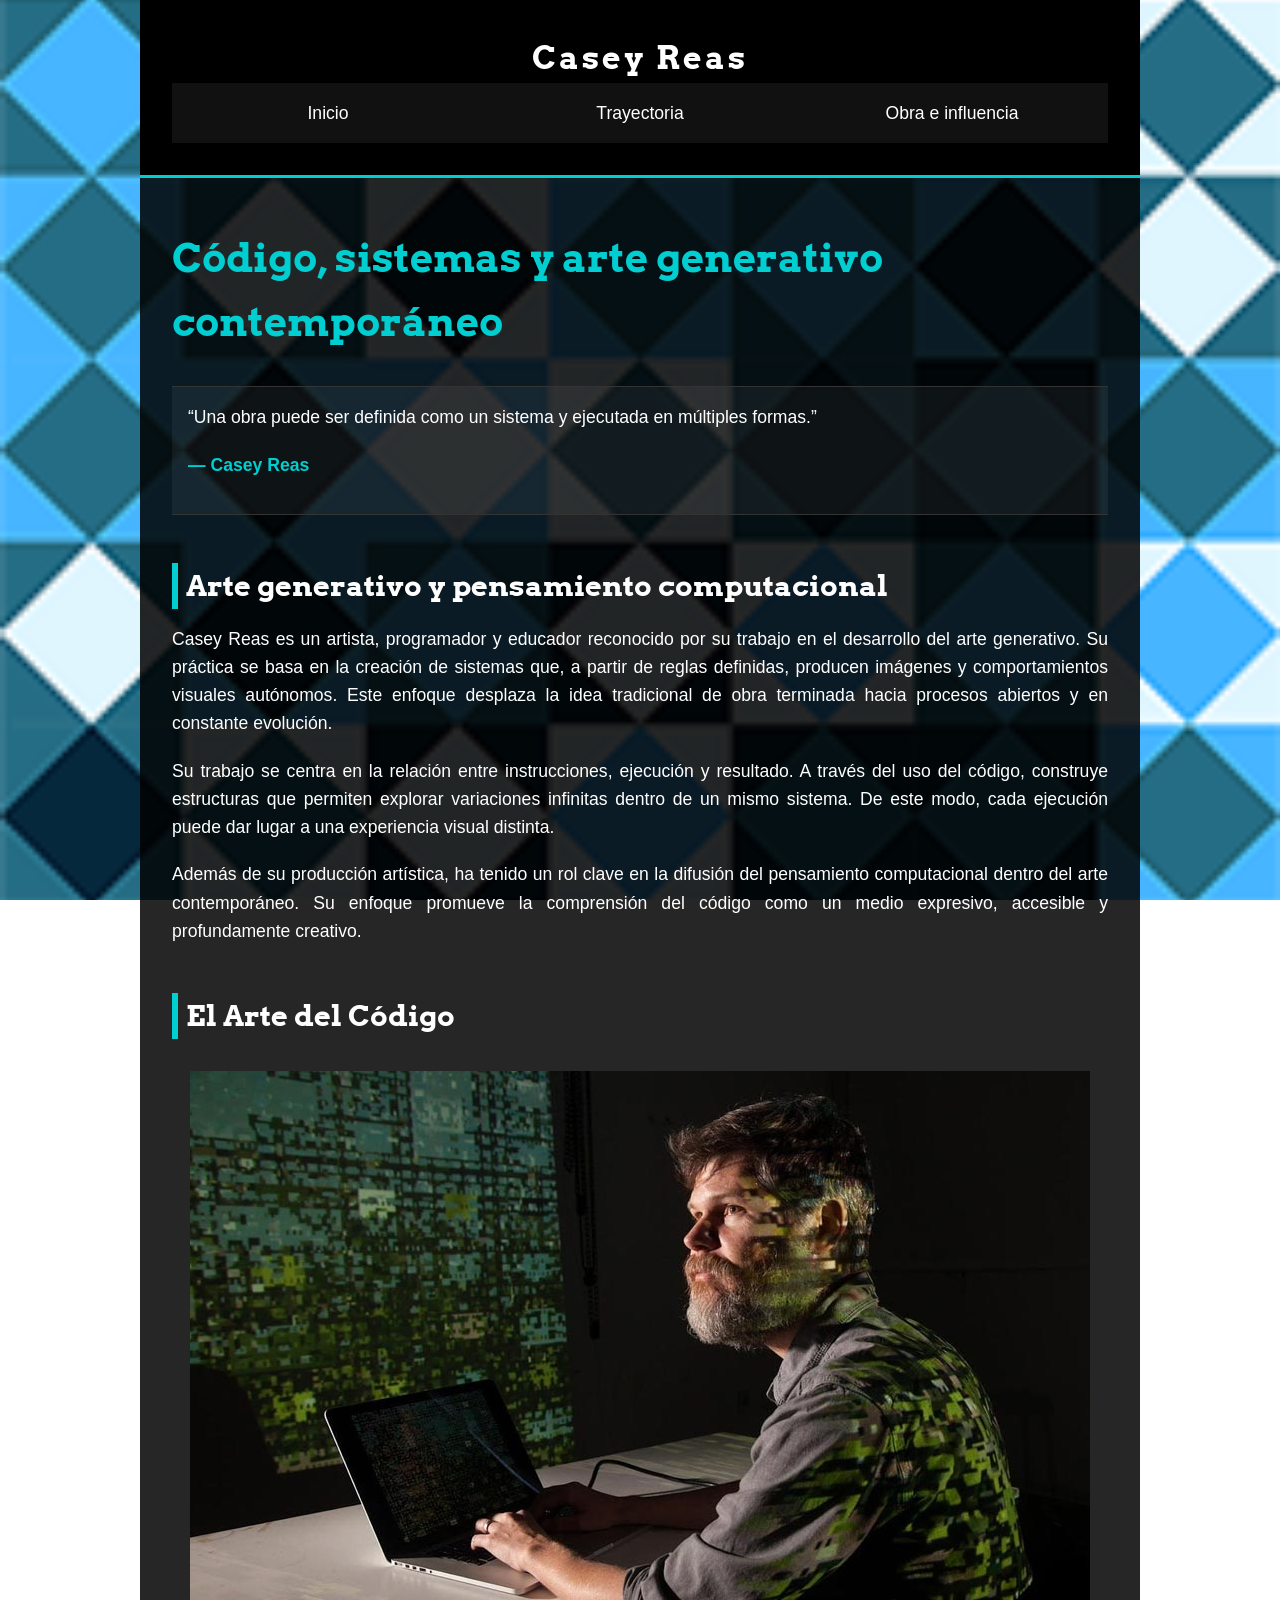
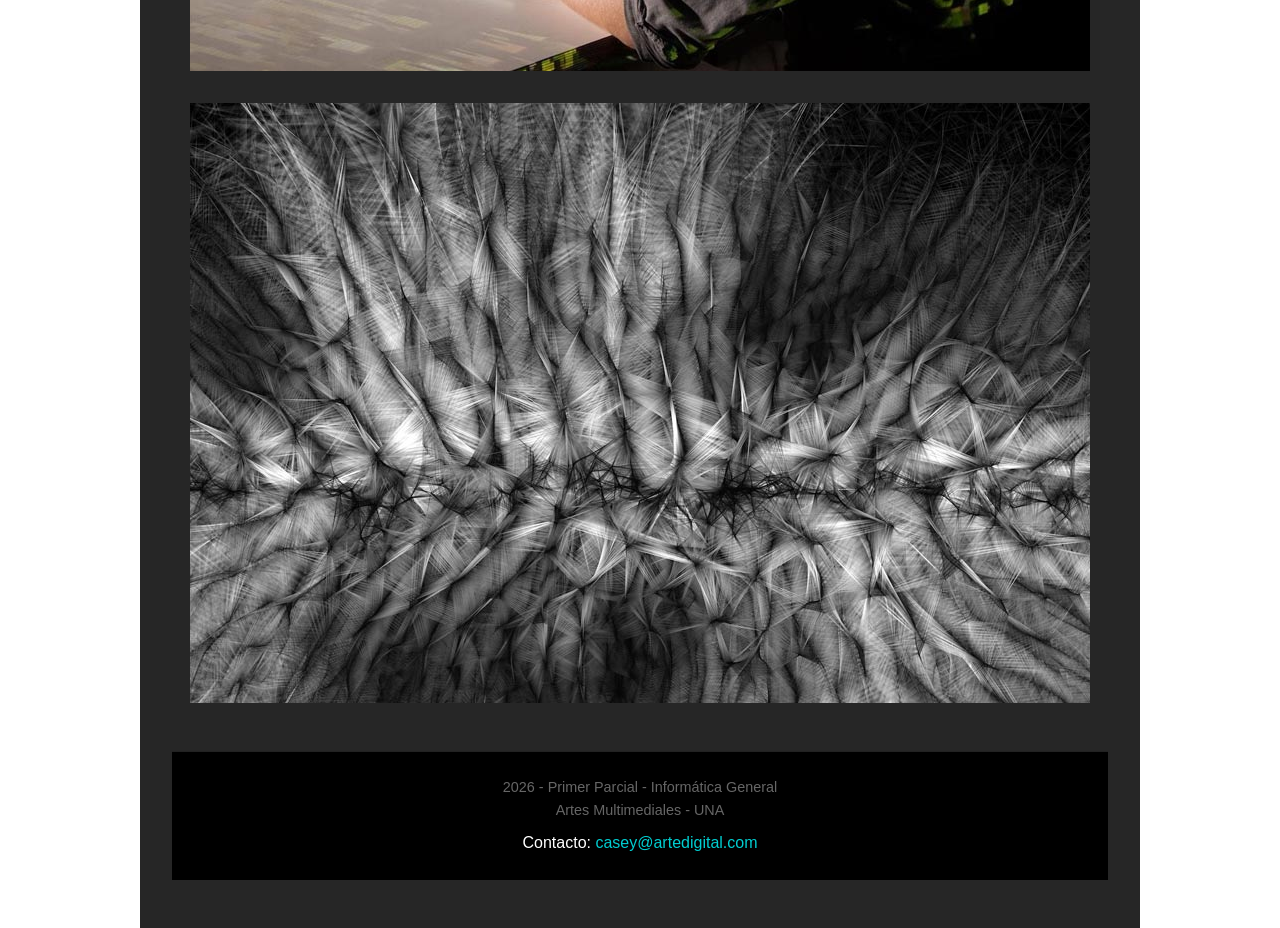
<file: index.html>
<!DOCTYPE html>
<html lang="es">
<head>
    <meta charset="UTF-8">
    <meta name="viewport" content="width=device-width, initial-scale=1.0">
    <title>Casey Reas - Inicio | Primer Parcial Informática General</title>
    <link rel="preconnect" href="https://fonts.googleapis.com">
    <link rel="preconnect" href="https://fonts.gstatic.com" crossorigin>
    <link href="https://fonts.googleapis.com/css2?family=Arvo:ital,wght@0,400;0,700;1,400;1,700&display=swap" rel="stylesheet">
    <link rel="stylesheet" href="css/estilos.css">
</head>
<body>

    <div id="contenedor">

        <header>
            <h1><a href="index.html" class="link-home">Casey Reas</a></h1>
            <nav>
                <ul>
                    <li><a href="index.html" class="active">Inicio</a></li>
                    <li><a href="trayectoria.html" class="active">Trayectoria</a></li>
                    <li><a href="obra.html" class="active">Obra e influencia</a></li>
                </ul>
            </nav>
        </header>

        <main class="contenedor-principal">
            
            <section id="introduccion">
                <h2>Código, sistemas y arte generativo contemporáneo</h2>
                
                <blockquote cite="Casey Reas">
                    <p>“Una obra puede ser definida como un sistema y ejecutada en múltiples formas.”</p>
                    <p><strong>— Casey Reas</strong></p>
                </blockquote>
            </section>

            <section id="pensamiento-computacional">
                <h3>Arte generativo y pensamiento computacional</h3>
                <p>
                    Casey Reas es un artista, programador y educador reconocido por su trabajo en el desarrollo del arte generativo. 
                    Su práctica se basa en la creación de sistemas que, a partir de reglas definidas, producen imágenes y comportamientos 
                    visuales autónomos. Este enfoque desplaza la idea tradicional de obra terminada hacia procesos abiertos y en constante evolución.
                </p>
                <p>
                    Su trabajo se centra en la relación entre instrucciones, ejecución y resultado. A través del uso del código, 
                    construye estructuras que permiten explorar variaciones infinitas dentro de un mismo sistema. De este modo, 
                    cada ejecución puede dar lugar a una experiencia visual distinta.
                </p>
                <p>
                    Además de su producción artística, ha tenido un rol clave en la difusión del pensamiento computacional dentro del 
                    arte contemporáneo. Su enfoque promueve la comprensión del código como un medio expresivo, accesible y profundamente creativo.
                </p>
            </section>

            <section id="galeria-inicio">
                <h3>El Arte del Código</h3>
                <div class="galeria-imagenes">
                    <img src="img/reas-1.jpg" alt="Obra de arte generativo lineal creada por Casey Reas">
                    <img src="img/reas-2.jpg" alt="Variación visual de sistemas autónomos por Casey Reas">
                </div>
            </section>

            <footer>
                <p>2026 - Primer Parcial - Informática General</p>
                <p>Artes Multimediales - UNA</p>
                <address>
                    Contacto: <a href="mailto:casey@artedigital.com">casey@artedigital.com</a>
                </address>
            </footer>

        </main>

    </div>

    </body>
</html>
</file>
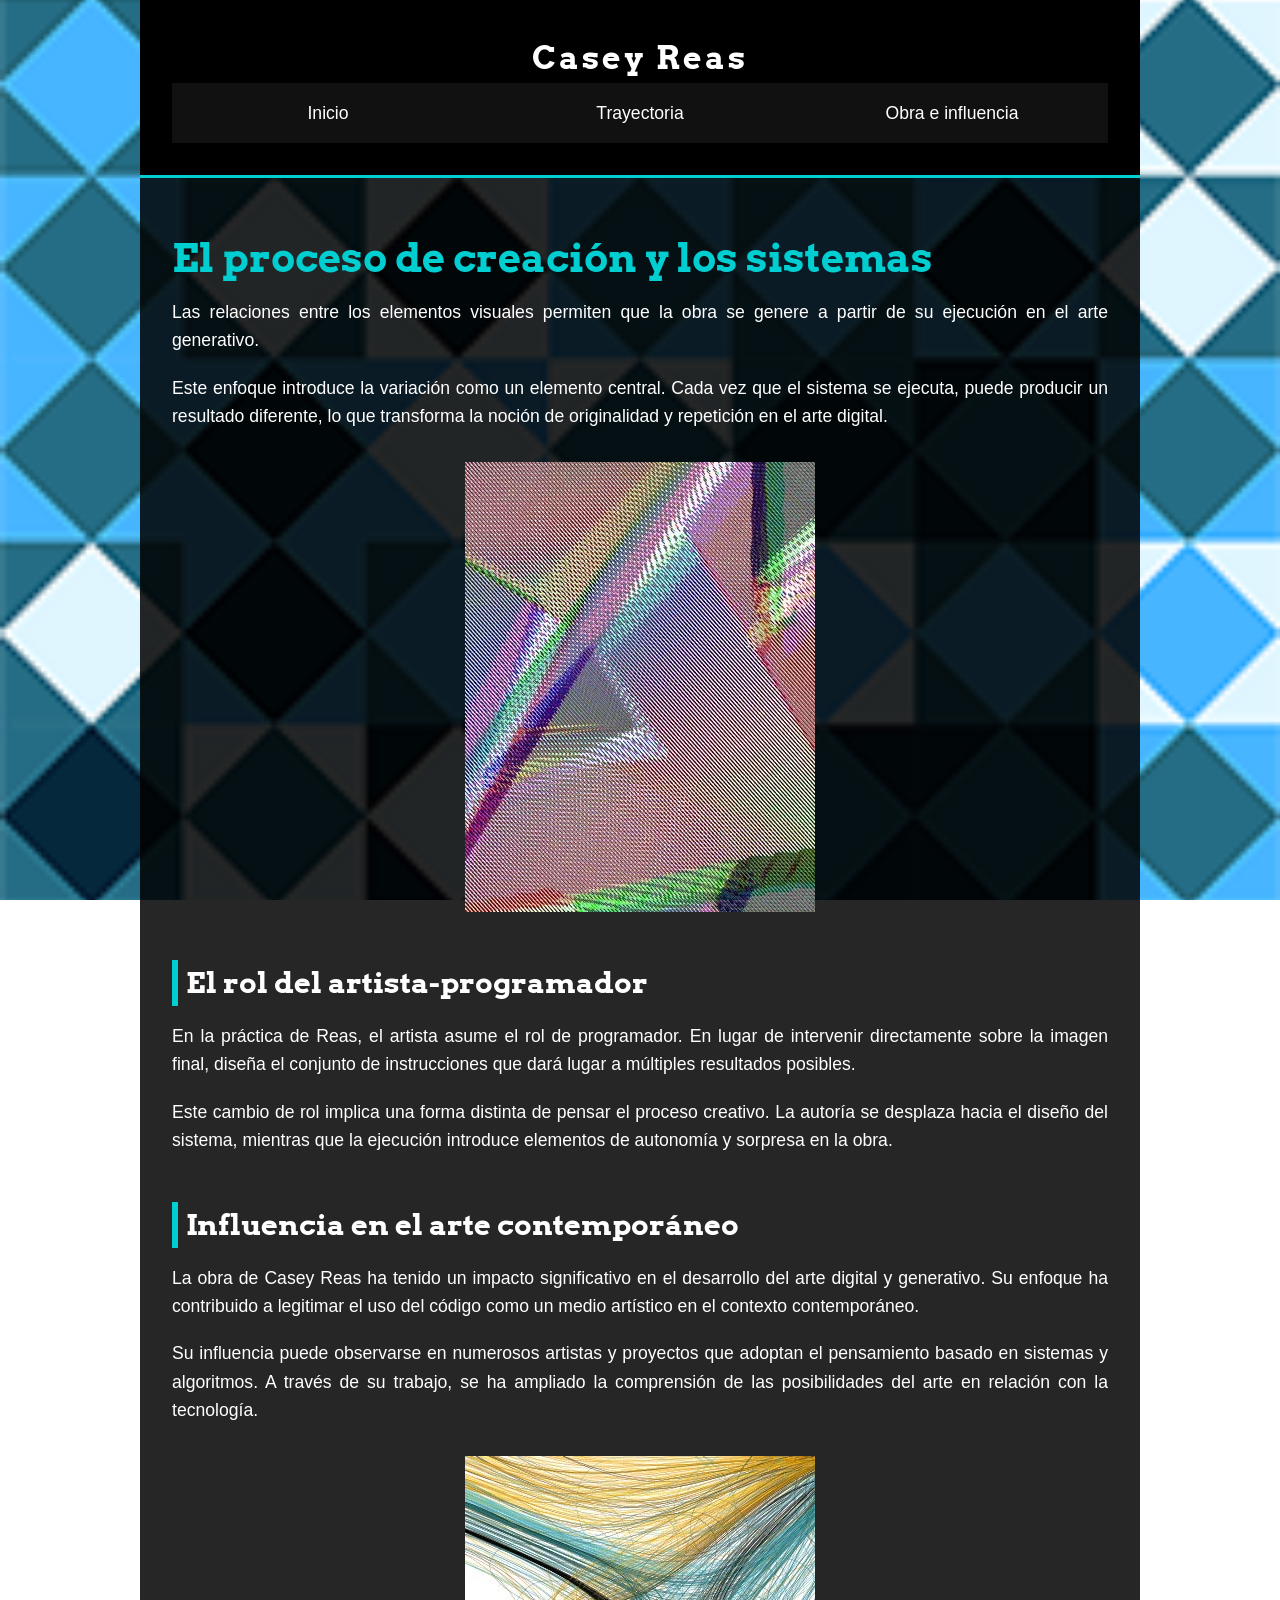
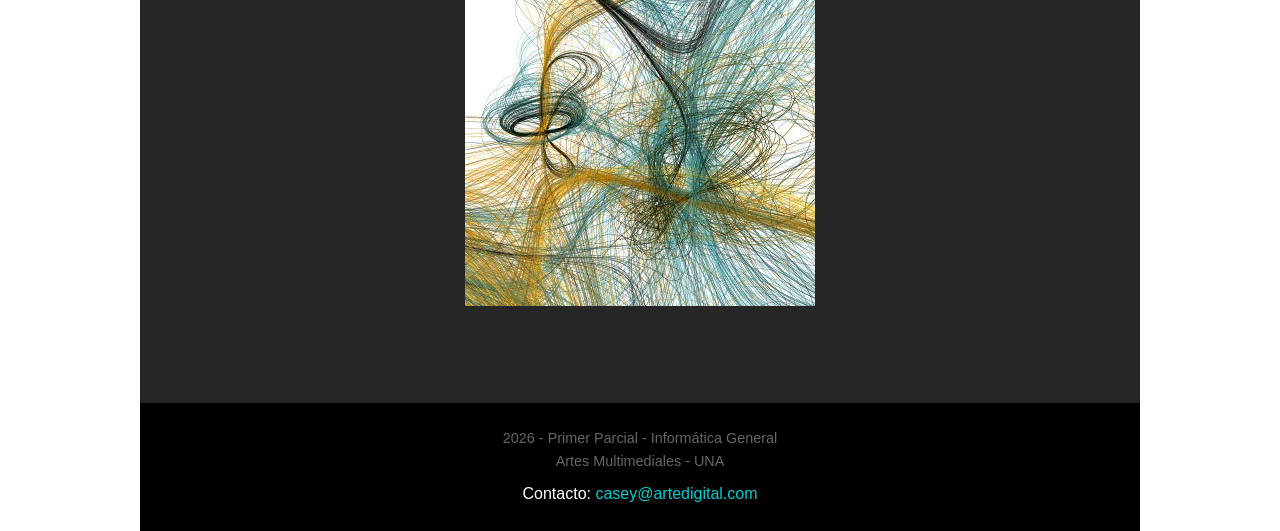
<file: obra.html>
<!DOCTYPE html>
<html lang="es">
<head>
    <meta charset="UTF-8">
    <meta name="viewport" content="width=device-width, initial-scale=1.0">
    <title>Casey Reas - La Obra | Primer Parcial Informática General</title>
    <link rel="preconnect" href="https://fonts.googleapis.com">
    <link rel="preconnect" href="https://fonts.gstatic.com" crossorigin>
    <link href="https://fonts.googleapis.com/css2?family=Arvo:ital,wght@0,400;0,700;1,400;1,700&display=swap" rel="stylesheet">
    <link rel="stylesheet" href="css/estilos.css">
</head>
<body>

    <div id="contenedor">

        <header>
            <h1><a href="index.html" class="link-home">Casey Reas</a></h1>
            <nav>
                <ul>
                    <li><a href="index.html" class="active">Inicio</a></li>
                    <li><a href="trayectoria.html" class="active">Trayectoria</a></li>
                    <li><a href="obra.html" class="active">Obra e influencia</a></li>
                </ul>
            </nav>
        </header>

        <main>
            
            <section>
                <h2>El proceso de creación y los sistemas</h2>
                <p>Las relaciones entre los elementos visuales permiten que la obra se genere a partir de su ejecución en el arte generativo.</p>
                <p>Este enfoque introduce la variación como un elemento central. Cada vez que el sistema se ejecuta, puede producir un resultado diferente, lo que transforma la noción de originalidad y repetición en el arte digital.</p>
                
                <img src="img/reas-3.jpg" alt="Exhibición de arte digital con proyecciones algorítmicas de Casey Reas">
            </section>

            <section>
                <h3>El rol del artista-programador</h3>
                <p>En la práctica de Reas, el artista asume el rol de programador. En lugar de intervenir directamente sobre la imagen final, diseña el conjunto de instrucciones que dará lugar a múltiples resultados posibles.</p>
                <p>Este cambio de rol implica una forma distinta de pensar el proceso creativo. La autoría se desplaza hacia el diseño del sistema, mientras que la ejecución introduce elementos de autonomía y sorpresa en la obra.</p>
            </section>

            <section>
                <h3>Influencia en el arte contemporáneo</h3>
                <p>La obra de Casey Reas ha tenido un impacto significativo en el desarrollo del arte digital y generativo. Su enfoque ha contribuido a legitimar el uso del código como un medio artístico en el contexto contemporáneo.</p>
                <p>Su influencia puede observarse en numerosos artistas y proyectos que adoptan el pensamiento basado en sistemas y algoritmos. A través de su trabajo, se ha ampliado la comprensión de las posibilidades del arte en relación con la tecnología.</p>
                
                <img src="img/reas-4.jpg" alt="Detalle lineal y geométrico de una pieza visual generativa">
            </section>
                        
        </main>

        <footer>
                <p>2026 - Primer Parcial - Informática General</p>
                <p>Artes Multimediales - UNA</p>
                <address>
                    Contacto: <a href="mailto:casey@artedigital.com">casey@artedigital.com</a>
                </address>
        </footer>

    </div> 
</body>
</html>
</file>
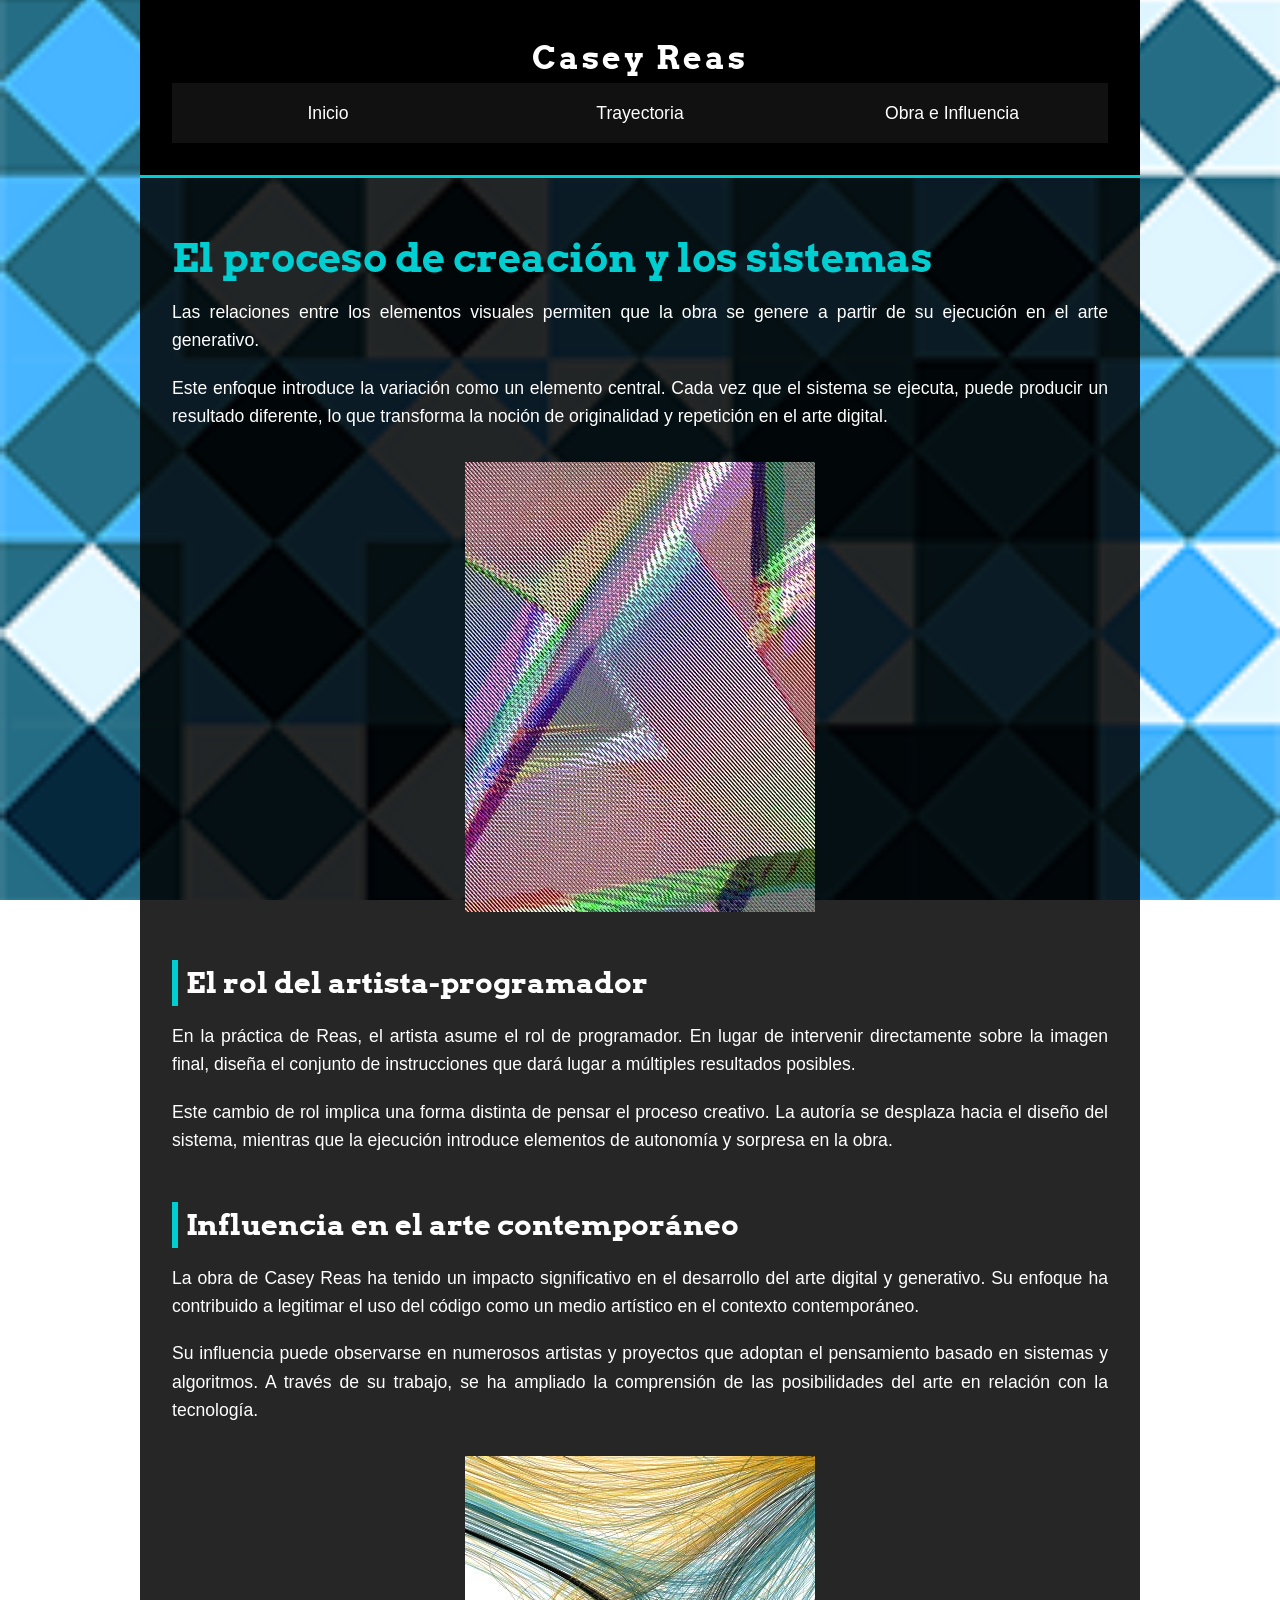
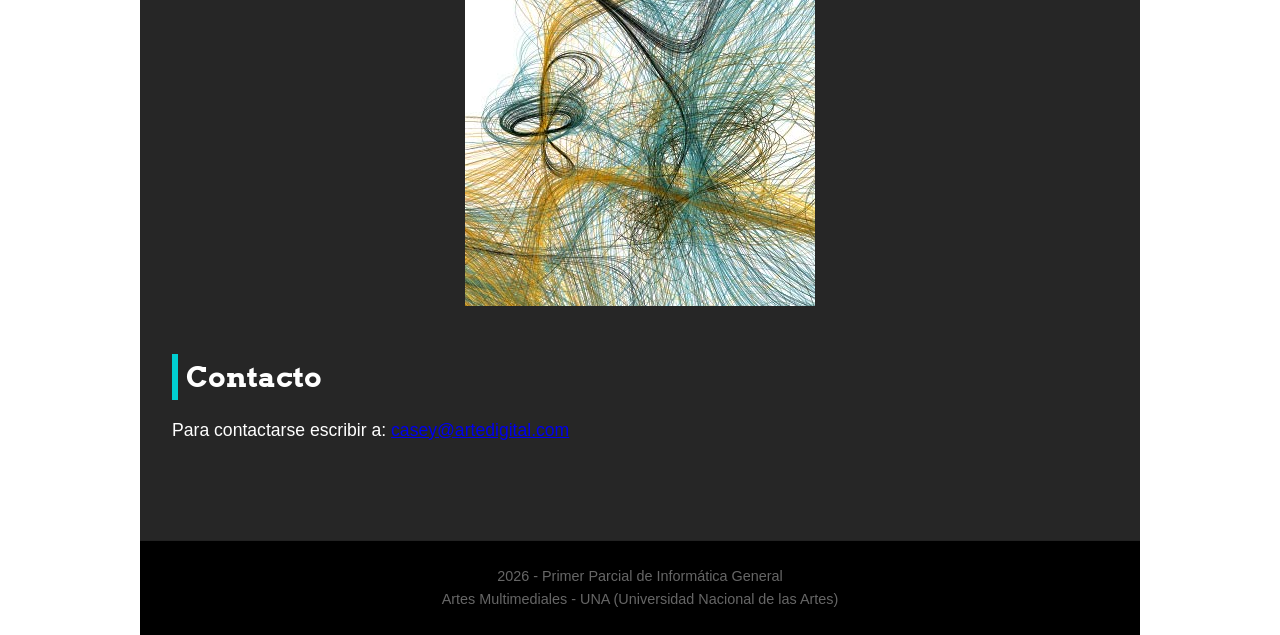
<file: obras.html>
<!DOCTYPE html>
<html lang="es">
<head>
    <meta charset="UTF-8">
    <meta name="viewport" content="width=device-width, initial-scale=1.0">
    <title>Casey Reas - La Obra | Primer Parcial Informática General</title>
    <link rel="preconnect" href="https://fonts.googleapis.com">
    <link rel="preconnect" href="https://fonts.gstatic.com" crossorigin>
    <link href="https://fonts.googleapis.com/css2?family=Arvo:ital,wght@0,400;0,700;1,400;1,700&display=swap" rel="stylesheet">
    <link rel="stylesheet" href="css/estilos.css">
</head>
<body>

    <div id="contenedor">

        <header>
            <h1>Casey Reas</h1>
            <nav>
                <ul>
                    <li><a href="index.html" class="active">Inicio</a></li>
                    <li><a href="trayectoria.html">Trayectoria</a></li>
                    <li><a href="obra.html">Obra e Influencia</a></li>
                </ul>
            </nav>
        </header>

        <main>
            
            <section>
                <h2>El proceso de creación y los sistemas</h2>
                <p>Las relaciones entre los elementos visuales permiten que la obra se genere a partir de su ejecución en el arte generativo.</p>
                <p>Este enfoque introduce la variación como un elemento central. Cada vez que el sistema se ejecuta, puede producir un resultado diferente, lo que transforma la noción de originalidad y repetición en el arte digital.</p>
                
                <img src="img/reas-3.jpg" alt="Exhibición de arte digital con proyecciones algorítmicas de Casey Reas">
            </section>

            <section>
                <h3>El rol del artista-programador</h3>
                <p>En la práctica de Reas, el artista asume el rol de programador. En lugar de intervenir directamente sobre la imagen final, diseña el conjunto de instrucciones que dará lugar a múltiples resultados posibles.</p>
                <p>Este cambio de rol implica una forma distinta de pensar el proceso creativo. La autoría se desplaza hacia el diseño del sistema, mientras que la ejecución introduce elementos de autonomía y sorpresa en la obra.</p>
            </section>

            <section>
                <h3>Influencia en el arte contemporáneo</h3>
                <p>La obra de Casey Reas ha tenido un impacto significativo en el desarrollo del arte digital y generativo. Su enfoque ha contribuido a legitimar el uso del código como un medio artístico en el contexto contemporáneo.</p>
                <p>Su influencia puede observarse en numerosos artistas y proyectos que adoptan el pensamiento basado en sistemas y algoritmos. A través de su trabajo, se ha ampliado la comprensión de las posibilidades del arte en relación con la tecnología.</p>
                
                <img src="img/reas-4.jpg" alt="Detalle lineal y geométrico de una pieza visual generativa">
            </section>

            <section>
                <h3>Contacto</h3>
                <p>Para contactarse escribir a: <a href="mailto:casey@artedigital.com">casey@artedigital.com</a></p>
            </section>

            
        </main>

        <footer>
                <p>2026 - Primer Parcial de Informática General</p>
                <p>Artes Multimediales - UNA (Universidad Nacional de las Artes)</p>
        </footer>

    </div> 
</body>
</html>
</file>
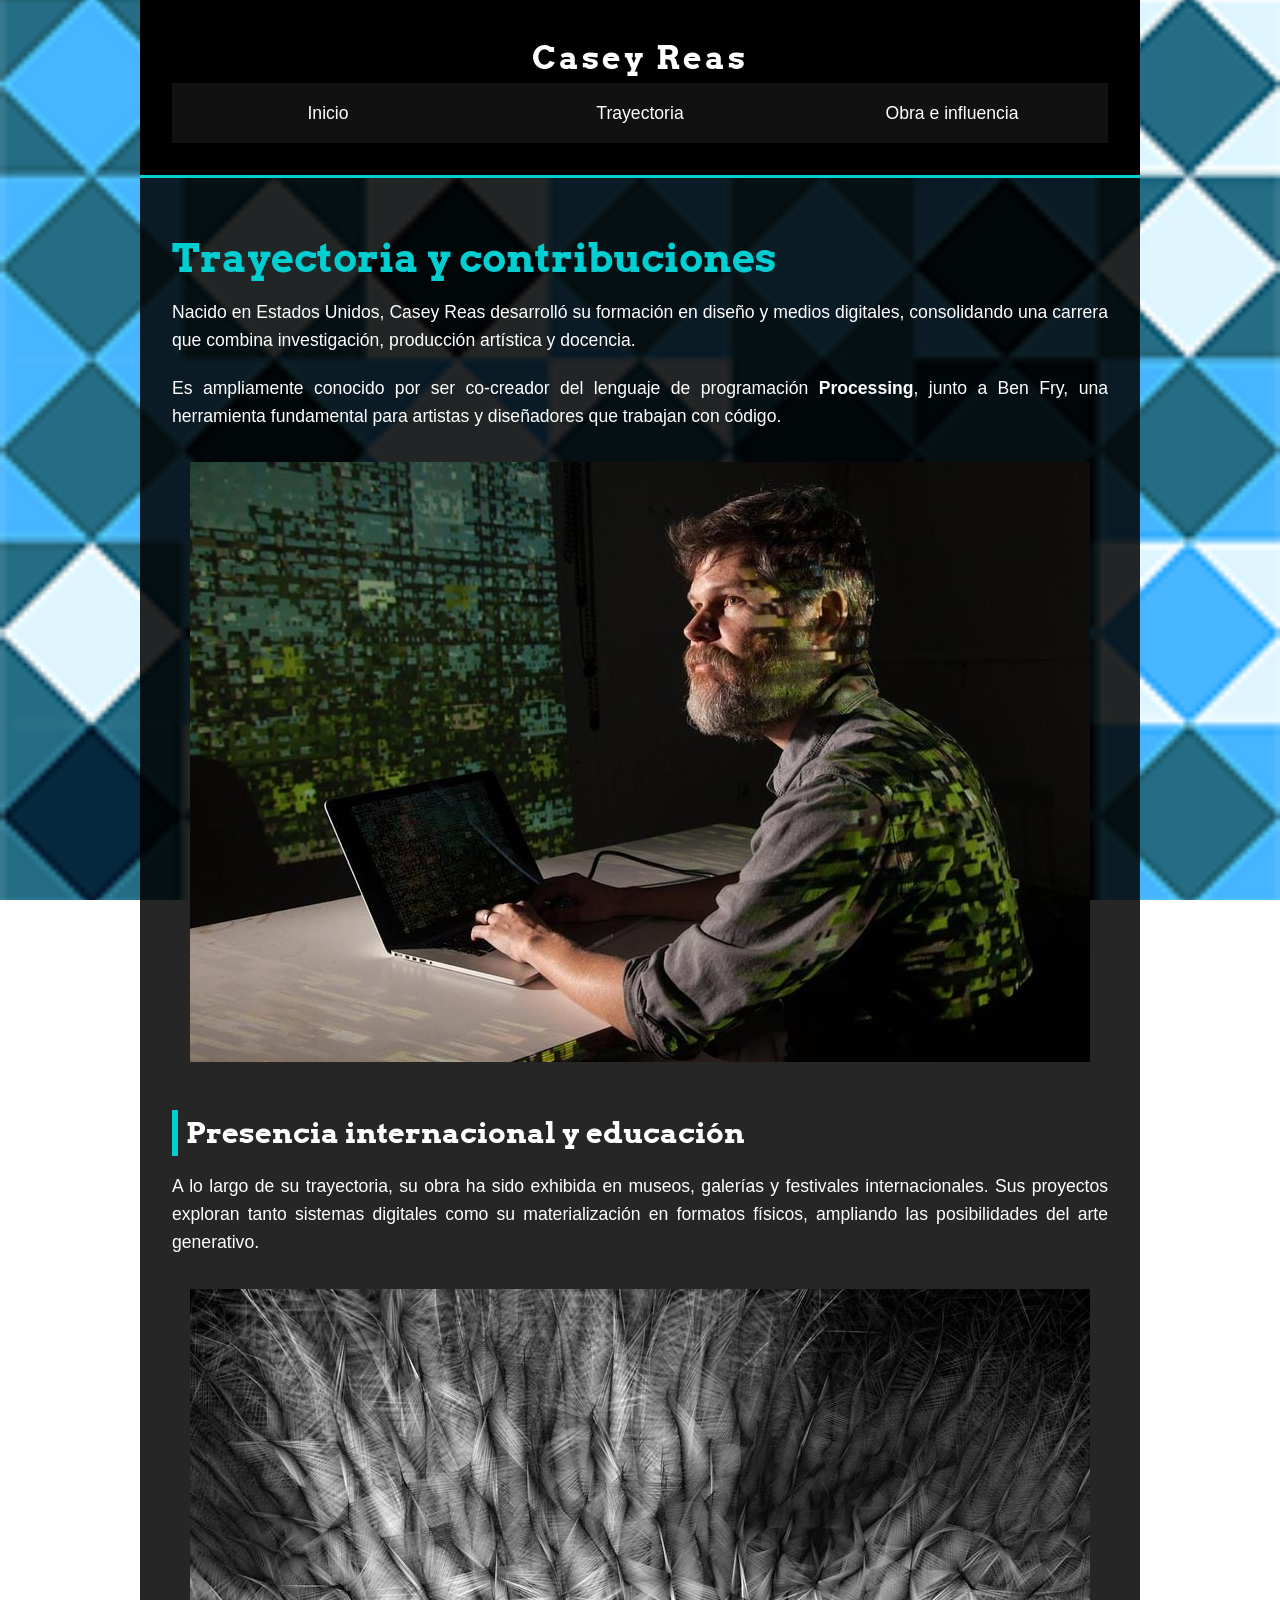
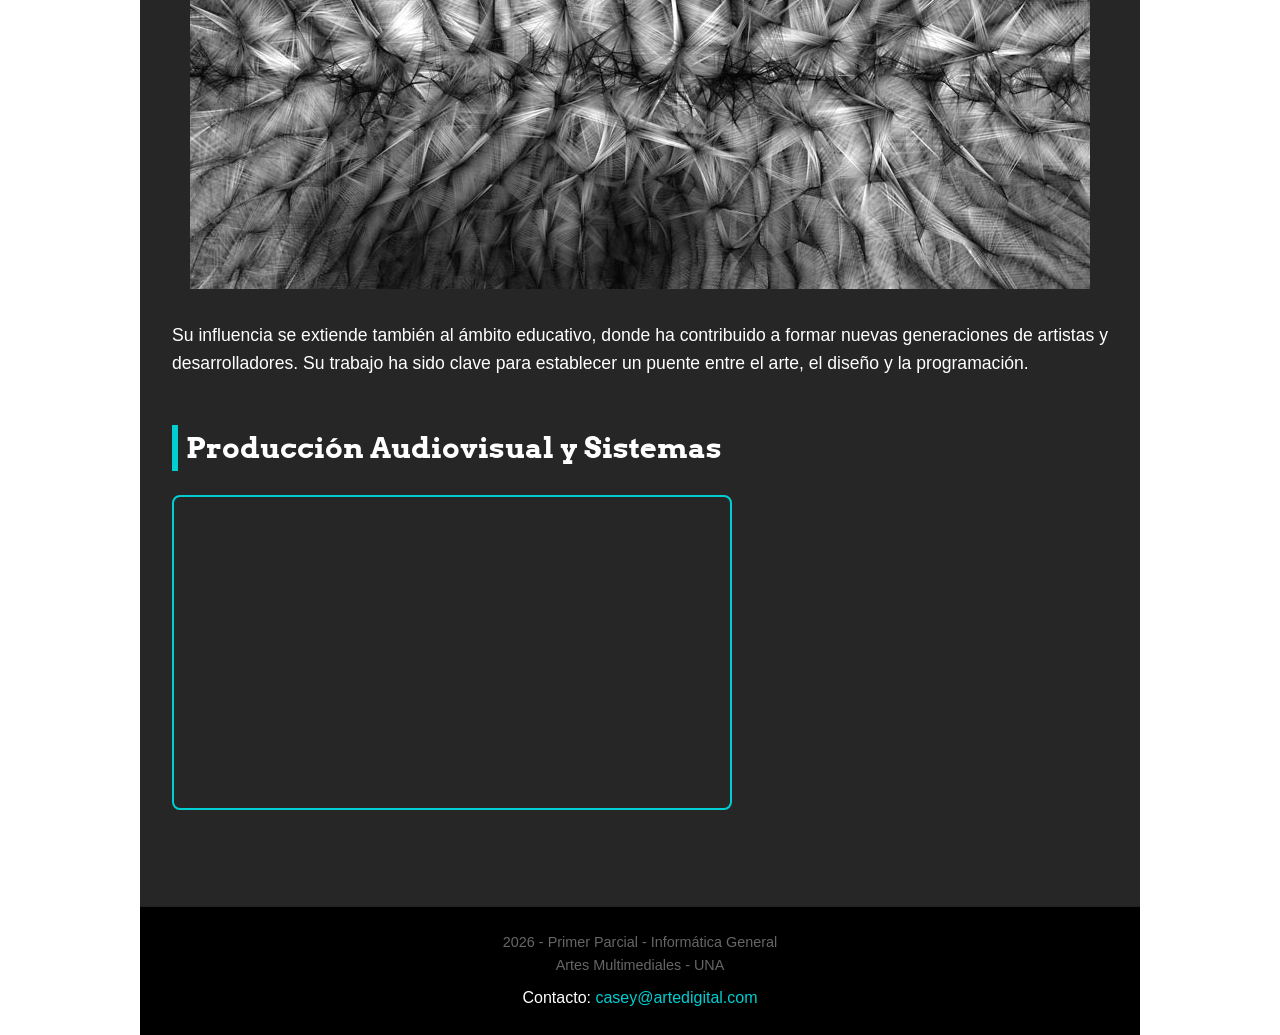
<file: trayectoria.html>
<!DOCTYPE html>
<html lang="es">
<head>
    <meta charset="UTF-8">
    <meta name="viewport" content="width=device-width, initial-scale=1.0">
    <title>Casey Reas - Inicio | Primer Parcial Informática General</title>
    <link rel="preconnect" href="https://fonts.googleapis.com">
    <link rel="preconnect" href="https://fonts.gstatic.com" crossorigin>
    <link href="https://fonts.googleapis.com/css2?family=Arvo:ital,wght@0,400;0,700;1,400;1,700&display=swap" rel="stylesheet">
    <link rel="stylesheet" href="css/estilos.css">
</head>
<body>

    <div id="contenedor">

        <header>
            <h1><a href="index.html" class="link-home">Casey Reas</a></h1>
            <nav>
                <ul>
                    <li><a href="index.html" class="active">Inicio</a></li>
                    <li><a href="trayectoria.html" class="active">Trayectoria</a></li>
                    <li><a href="obra.html" class="active">Obra e influencia</a></li>
                </ul>
            </nav>
        </header>

        <main>
            
            <section>
                <h2>Trayectoria y contribuciones</h2>
                <p>Nacido en Estados Unidos, Casey Reas desarrolló su formación en diseño y medios digitales, consolidando una carrera que combina investigación, producción artística y docencia.</p>
                <p>Es ampliamente conocido por ser co-creador del lenguaje de programación <strong>Processing</strong>, junto a Ben Fry, una herramienta fundamental para artistas y diseñadores que trabajan con código.</p>
                
                <img src="img/reas-1.jpg" alt="Casey Reas trabajando en su entorno de programación">
            </section>

            <section>
                <h3>Presencia internacional y educación</h3>
                <p>A lo largo de su trayectoria, su obra ha sido exhibida en museos, galerías y festivales internacionales. Sus proyectos exploran tanto sistemas digitales como su materialización en formatos físicos, ampliando las posibilidades del arte generativo.</p>
                
                <img src="img/reas-2.jpg" alt="Obra visual abstracta en blanco y negro de Casey Reas">
                
                <p>Su influencia se extiende también al ámbito educativo, donde ha contribuido a formar nuevas generaciones de artistas y desarrolladores. Su trabajo ha sido clave para establecer un puente entre el arte, el diseño y la programación.</p>
            </section>

            <section class="video-seccion">
                <h3>Producción Audiovisual y Sistemas</h3>
                <div class="contenedor-video">
                    <iframe width="560" height="315" src="https://www.youtube.com/embed/_8DMEHxOLQE?si=uHrYrANAZobZk59E" title="YouTube video player" frameborder="0" allow="accelerometer; autoplay; clipboard-write; encrypted-media; gyroscope; picture-in-picture; web-share" referrerpolicy="strict-origin-when-cross-origin" allowfullscreen></iframe>
                </div>
            </section>

        </main>

        <footer>
                <p>2026 - Primer Parcial - Informática General</p>
                <p>Artes Multimediales - UNA</p>
                <address>
                    Contacto: <a href="mailto:casey@artedigital.com">casey@artedigital.com</a>
                </address>
        </footer>

    </div> 
</body>

</html>
</file>
<file: css/estilos.css>
/*    1. RESET BÁSICO    */
* {
    margin: 0;
    padding: 0;
    box-sizing: border-box; /* Caja calculada correctamente */
}

/*    2. CUERPO Y FONDO   */
body {
    background-image: url('../img/fondo.png'); /* Imagen de fondo */
    background-size: cover;
    background-attachment: fixed;
    background-position: center;
    font-family: 'Lato', sans-serif; /* Tipografía base para el texto */
    line-height: 1.6;
    color: #ffffff; /* Color de texto */
}

blockquote p strong {
    display: block;
    margin-top: 0.5rem;
    color: #00ced1; /* Mantiene el color celeste*/
}

/*    3. CONTENEDOR GLOBAL    */
#contenedor {
    max-width: 1000px; /* Ancho máximo estricto en píxeles */
    margin: 0 auto;    /* Centra el bloque contenedor en la pantalla */
    background-color: rgba(0, 0, 0, 0.85); /* Fondo oscuro con transparencia para mayor legibilidad */
    min-height: 100vh;
}

.video-seccion {
    text-align: left;
    margin-bottom: 3rem;
}

.contenedor-video {
    margin-top: 1.5rem;
    display: flex;
    justify-content: left;
}

.contenedor-video iframe {
    max-width: 100%; /* Evita que se desborde en pantallas chicas */
    border: 2px solid #00ced1; /* un borde sutil color celeste */
    border-radius: 8px;
}

/*    4. ENCABEZADO (HEADER)    */
header {
    background-color: #000000;
    padding: 2rem; /* Espaciado interno exclusivo en rem */
    text-align: center;
    border-bottom: 0.2rem solid #00ced1;
}

header h1 {
    font-family: 'Arvo', serif; /* Tipografía Arvo de Google Fonts */
    font-size: 2rem;            /* Medida en rem */
    letter-spacing: 0.2rem;     
}

/* Estilos para el link del h1 */
header h1 a.link-home {
    color: #fff; /* O el color que prefieras para tu título */
    text-decoration: none; /* Quita el subrayado predeterminado */
}

/*    5. MENÚ DE NAVEGACIÓN HORIZONTAL    */
nav {
    background-color: #111111;
}

nav ul {
    list-style: none;
    display: flex; /* Flexbox para formato estrictamente horizontal */
    justify-content: space-around;
}

nav ul li {
    width: 33.33%; /* Ancho de bloque en porcentaje */
    text-align: center;
}

/* --- ESTADOS OBLIGATORIOS DE LOS LINKS --- */
nav ul li a:link {
    display: block;
    padding: 1rem 0; /* Unidades rem */
    color: #ffffff;
    text-decoration: none;
    font-size: 1.1rem;
}

nav ul li a:visited {
    color: #ffffff; /* Define explícitamente el estado visitado */
}

nav ul li a:hover {
    background-color: #00ced1;
    color: #000000;
    transition: 0.3s;
}

nav ul li a:active {
    background-color: #008b8b;
    color: #ffffff; /* Estado activo al hacer clic */
}

/*    6. ÁREA DE CONTENIDO (MAIN & JERARQUÍAS)    */
main {
    padding: 3rem 2rem; /* Márgenes internos en rem */
}

section {
    margin-bottom: 3rem; /* Espaciado en rem */
}

/* Títulos obligatorios con la fuente Arvo */
h2 {
    font-family: 'Arvo', serif; /* Tipografía obligatoria de Google Fonts */
    font-size: 2.5rem;
    margin-bottom: 0.5rem;
    color: #00ced1;
}

h3 {
    font-family: 'Arvo', serif; /* Tipografía obligatoria de Google Fonts */
    font-size: 1.8rem;
    margin-bottom: 1rem;
    border-left: 0.4rem solid #00ced1; 
    padding-left: 0.5rem;
}

p {
    margin-bottom: 1.2rem;
    font-size: 1.1rem;
    text-align: justify;
}

.destacado {
    font-size: 1.3rem;
    font-style: italic;
    color: #cccccc;
}

blockquote {
    margin: 2rem 0;
    padding: 1rem;
    background-color: rgba(255, 255, 255, 0.05);
    border-top: 0.1rem solid #333333;    
    border-bottom: 0.1rem solid #333333; 
    text-align: center;
}

blockquote cite {
    display: block;
    margin-top: 0.5rem;
    color: #00ced1;
}

/*    7. IMÁGENES   */
img {
    max-width: 100%; /* Ancho relativo en porcentaje */
    height: auto;
    display: block;
    margin: 2rem auto; /* Separación en rem */
}

/*    8. PIE DE PÁGINA (FOOTER)    */
footer {
    background-color: #000000;
    padding: 1.5rem;
    text-align: center;
    border-top: 0.1rem solid #222222; 
}

footer p {
    margin: 0;
    font-size: 0.9rem;
    color: #666666;
    text-align: center;
}

footer address {
    font-style: normal; /* Quita la cursiva por defecto del navegador */
    margin-top: 0.5rem; /* Le da un pequeño espacio respecto al texto anterior usando rem */
}

footer address a {
    color: #00ced1; /* Mantiene el color celeste de los links */
    text-decoration: none;
}

footer address a:hover {
    text-decoration: underline;
}
</file>
